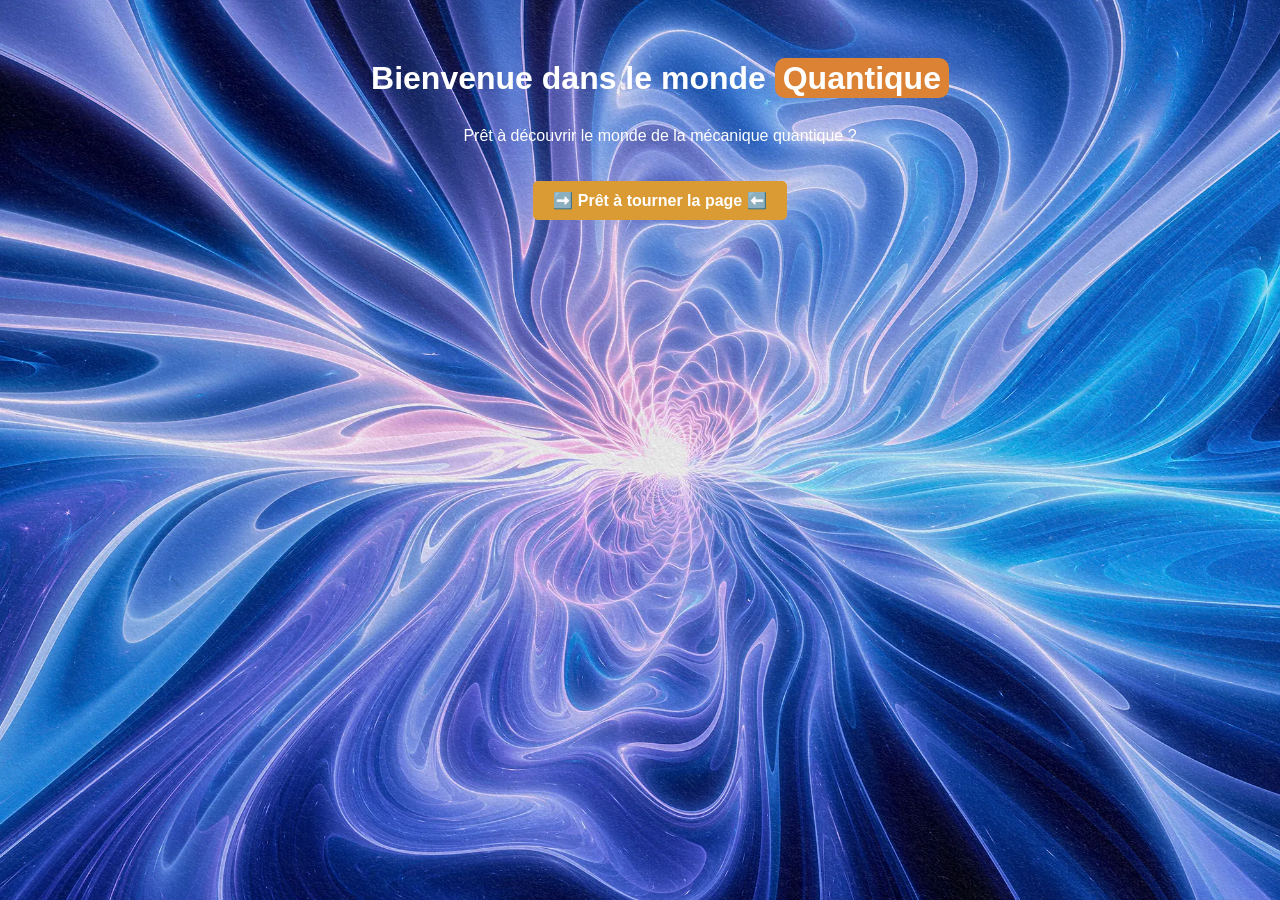
<file: index.html>
<!DOCTYPE html>
<html>
<head>
    <meta charset='utf-8'>
    <meta http-equiv='X-UA-Compatible' content='IE=edge'>
    <title>Mon site Quantique</title>
    <meta name='viewport' content='width=device-width, initial-scale=1'>
    <link rel='stylesheet' type='text/css' media='screen' href='main.css'>
    <meta name="viewport" content="width=device-width, initial-scale=1.0">
</head>
<body id="index">

    <center><h1>Bienvenue dans le monde <mark>Quantique</mark></h1>
    
    <div id="maDiv"></div>
    <script src="index.js"></script>
    
    <p> Prêt à découvrir le monde de la mécanique quantique ?  </p>
    
    <a href="quiz.html" class="bouton-lien">➡️   Prêt à tourner la page   ⬅️</a></center>
</body>
</html>
</file>
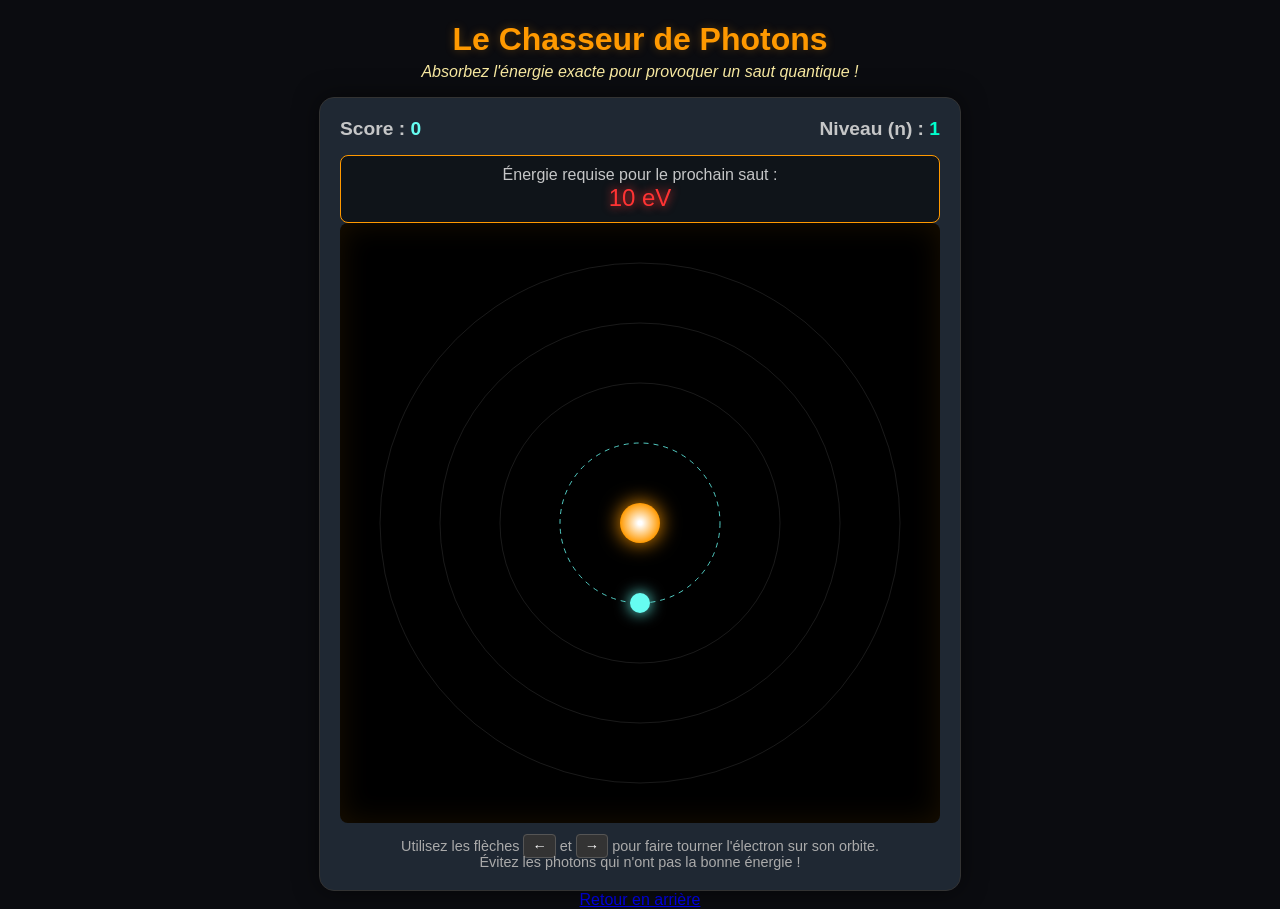
<file: chasseur-de-photon.html>
<!DOCTYPE html>
<html lang="fr">
<head>
    <meta charset="UTF-8">
    <meta name="viewport" content="width=device-width, initial-scale=1.0">
    <title>Labo Quantique - Le Chasseur de Photons</title>
    <style>
        body {
            margin: 0;
            background-color: #0b0c10;
            color: #c5c6c7;
            font-family: 'Segoe UI', Tahoma, Geneva, Verdana, sans-serif;
            display: flex;
            flex-direction: column;
            align-items: center;
            justify-content: center;
            min-height: 100vh;
            overflow-x: hidden;
        }
        h1 {
            color: #ff9900;
            margin-bottom: 5px;
            text-shadow: 0 0 10px rgba(255, 153, 0, 0.3);
        }
        p {
            margin-top: 0;
            color: #f8e9a1;
            font-style: italic;
        }
        #game-container {
            position: relative;
            background: #1f2833;
            padding: 20px;
            border-radius: 15px;
            box-shadow: 0 0 25px rgba(0, 0, 0, 0.5);
            border: 1px solid #333;
        }
        canvas {
            background-color: #000;
            border-radius: 8px;
            display: block;
            box-shadow: inset 0 0 30px rgba(255, 153, 0, 0.1);
        }
        .hud {
            display: flex;
            justify-content: space-between;
            margin-bottom: 15px;
            font-size: 1.2rem;
            font-weight: bold;
        }
        .target-box {
            background: rgba(0, 0, 0, 0.5);
            padding: 10px 20px;
            border-radius: 8px;
            border: 1px solid #ff9900;
            text-align: center;
        }
        #targetEnergy {
            font-size: 1.5rem;
            color: #fff;
            text-shadow: 0 0 5px #fff;
        }
        .instructions {
            margin-top: 15px;
            text-align: center;
            font-size: 0.9rem;
            color: #aaa;
        }
        .key {
            background: #333;
            padding: 3px 8px;
            border-radius: 4px;
            color: #fff;
            border: 1px solid #555;
        }
    </style>
</head>
<body>

    <h1>Le Chasseur de Photons</h1>
    <p>Absorbez l'énergie exacte pour provoquer un saut quantique !</p>

    <div id="game-container">
        <div class="hud">
            <div>Score : <span id="scoreDisplay" style="color: #66fcf1;">0</span></div>
            <div>Niveau (n) : <span id="orbitDisplay" style="color: #00ffcc;">1</span></div>
        </div>
        
        <div class="target-box">
            Énergie requise pour le prochain saut : <br>
            <span id="targetEnergy">10 eV</span>
        </div>

        <canvas id="photonCanvas" width="600" height="600"></canvas>
        
        <div class="instructions">
            Utilisez les flèches <span class="key">←</span> et <span class="key">→</span> pour faire tourner l'électron sur son orbite.<br>
            Évitez les photons qui n'ont pas la bonne énergie !
        </div>
    </div>
    <div>
    <center><a href="conclusion.html" class="bouton-lien">Retour en arrière</a></center
    </div>
    <script src="chasseur-de-photon.js"></script>
</body>
</html>
</file>
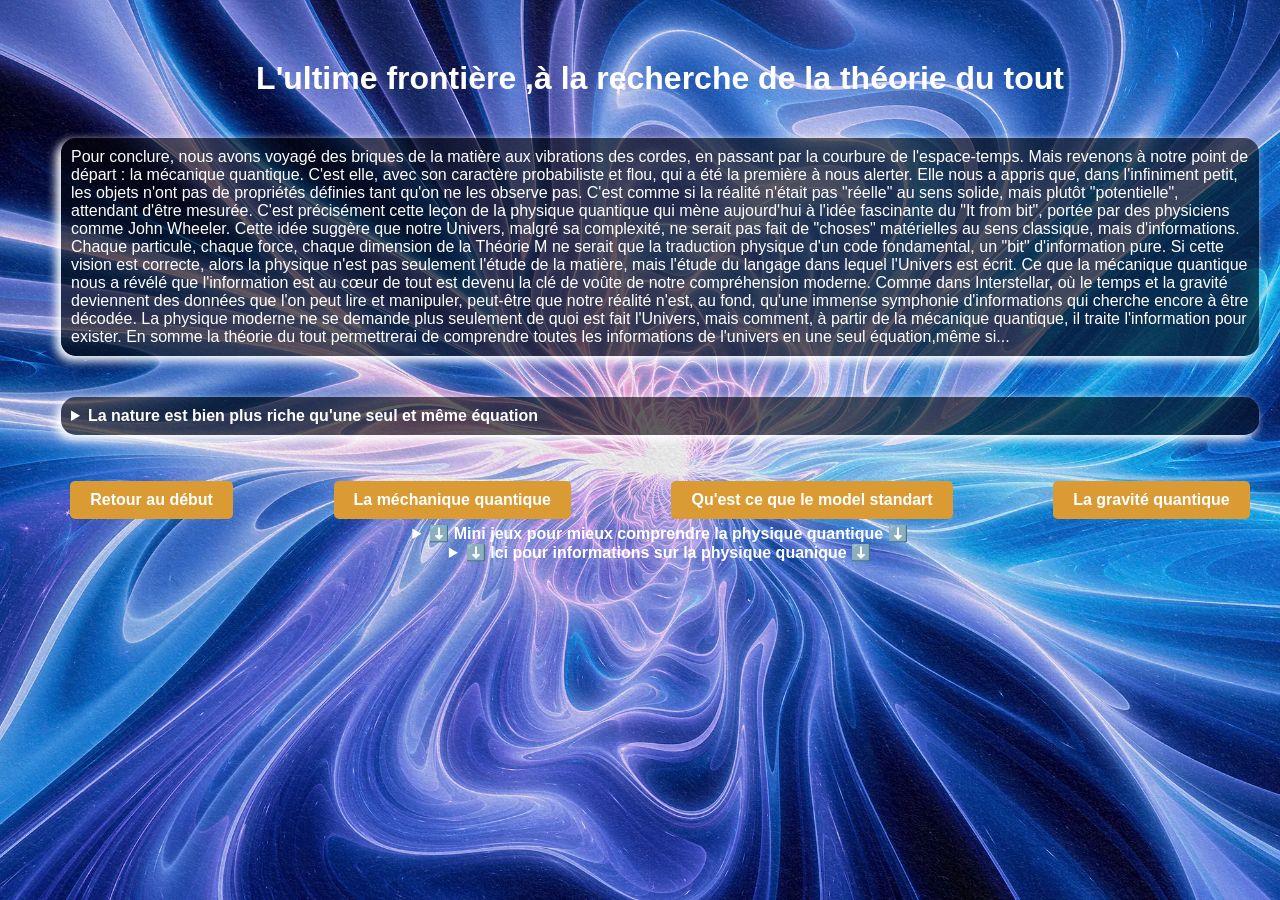
<file: conclusion.html>
<!DOCTYPE html>
<html>
<head>
    <meta charset='utf-8'>
    <meta http-equiv='X-UA-Compatible' content='IE=edge'>
    <title>LE MONDE QUANIQUE</title>
    <meta name='viewport' content='width=device-width, initial-scale=1'>
    <link rel='stylesheet' type='text/css' media='screen' href='main.css'>
	<script src="index.js"></script>
    <meta name="viewport" content="width=device-width, initial-scale=1.0">
</head>
<body id="index">
<h1>L'ultime frontière ,à la recherche de la théorie du tout</h1>
<p class="box-shadow">Pour conclure, nous avons voyagé des briques de la matière aux vibrations des cordes, en passant par la courbure de l'espace-temps. Mais revenons à notre point de départ : la mécanique quantique. C'est elle, avec son caractère probabiliste et flou, qui a été la première à nous alerter. Elle nous a appris que, dans l'infiniment petit, les objets n'ont pas de propriétés définies tant qu'on ne les observe pas. C'est comme si la réalité n'était pas "réelle" au sens solide, mais plutôt "potentielle", attendant d'être mesurée.

    C'est précisément cette leçon de la physique quantique qui mène aujourd'hui à l'idée fascinante du "It from bit", portée par des physiciens comme John Wheeler. Cette idée suggère que notre Univers, malgré sa complexité, ne serait pas fait de "choses" matérielles au sens classique, mais d'informations. Chaque particule, chaque force, chaque dimension de la Théorie M ne serait que la traduction physique d'un code fondamental, un "bit" d'information pure.
    
    Si cette vision est correcte, alors la physique n'est pas seulement l'étude de la matière, mais l'étude du langage dans lequel l'Univers est écrit. Ce que la mécanique quantique nous a révélé que l'information est au cœur de tout est devenu la clé de voûte de notre compréhension moderne. Comme dans Interstellar, où le temps et la gravité deviennent des données que l'on peut lire et manipuler, peut-être que notre réalité n'est, au fond, qu'une immense symphonie d'informations qui cherche encore à être décodée.
    
    La physique moderne ne se demande plus seulement de quoi est fait l'Univers, mais comment, à partir de la mécanique quantique, il traite l'information pour exister. En somme la théorie du tout permettrerai de comprendre toutes les informations de l'univers en une seul équation,même si...
</p>
<details>
    <summary class="box-shadow">La nature est bien plus riche qu'une seul et même équation</summary>
    <p class="box-shadow">
        Une équation unique, même parfaite, ne serait que le "code source" de base un peu comme les lois de la physique permettent la chimie, qui permet la biologie, qui permet la vie. Mais entre ces lois fondamentales et la complexité de ce que nous voyons aujourd'hui (les étoiles, les planètes, le vivant), il y a ce qu'on appelle des propriétés émergentes.

C'est là que l'analogie de la voiture prend tout son sens : même si toutes les voitures partagent les mêmes lois de la thermodynamique et de la mécanique pour fonctionner, il existe des milliers de modèles différents. De la même manière, une "Théorie du Tout" ne supprimerait pas la diversité de l'Univers, elle en expliquerait simplement les fondations communes.

En fin de compte, comme le suggère l'approche "It from bit", nous cherchons peut-être moins à "enfermer" l'Univers dans une équation qu'à comprendre le langage logique et informationnel sur lequel repose toute cette diversité. La physique ne cherche pas à réduire la voiture à son moteur, mais à comprendre pourquoi et comment elle est capable de rouler.
        <p>

</details>
<div class="lien-bouton">
<a href="index.html" class="bouton-lien">Retour au début</a>
<a href="quiz.html" class="bouton-lien">La méchanique quantique</a>
<a href="model standart.html" class="bouton-lien">Qu'est ce que le model standart </a>
<a href="la gravitation quantique.html" class="bouton-lien">La gravité quantique</a>

</div>
<center>
<details>
    <summary> ⬇️ Mini jeux pour mieux comprendre la physique quantique ⬇️ </summary>
    <center><a href="mini-jeu.html" class="bouton-lien">Tunnel quanique</a></center>
    <center><a href="chasseur-de-photon.html" class="bouton-lien">chasseur de photon</a></center>
    <center><a href="intrication.html" class="bouton-lien">intrication</a></center>


</details>
<details>
    <summary> ⬇️ Ici pour informations sur la physique quanique ⬇️ </summary>
    <center><a href="https://www.youtube.com/watch?v=cJjmx3MEB3U" class="boutonlienyoutube"><img src="Youtube_logo.png" alt="">La quantique change-t-elle notre réalité ?</a></center>
    <center><a href="https://www.youtube.com/watch?v=WsPM-vdXmbY" class="boutonlienyoutube"><img src="Youtube_logo.png" alt="">La théorie Quantique des Champs</a></center>
    <center><a href="https://www.youtube.com/watch?v=5R6k2mEacZo" class="boutonlienyoutube"><img src="Youtube_logo.png" alt="">L'intrication quantique</a></center>
    <center><a href="https://www.youtube.com/watch?v=sWjvbR8OkuU" class="boutonlienyoutube"><img src="Youtube_logo.png" alt="">Pourquoi la théorie de Planck change TOUT en physique quantique ?</a></center>
    <center><a href="https://www.youtube.com/watch?v=kfywigl6rnU" class="boutonlienyoutube"><img src="Youtube_logo.png" alt="">La quantique à quatre mains</a></center>
    <center><a href="https://www.youtube.com/watch?v=3MJJvXGuDag" class="boutonlienyoutube"><img src="Youtube_logo.png" alt="">La gravité quantique à boucles</a></center>
    <center><a href="https://www.youtube.com/watch?v=HHX0dj6Cr7E" class="boutonlienyoutube"><img src="Youtube_logo.png" alt="">L'étrange monde de l'infiniment petit… (documentaire)</a></center>
    <center><a href="https://www.youtube.com/watch?v=8WeT7PbW3S8" class="boutonlienyoutube"><img src="Youtube_logo.png" alt="">
        La Physique Quantique en images | Conférence grand public</a></center>
    <center>><p class="box-shadow">
        Livre que je conseille(QR CODE A SCANNER)⬇️ 
    </p></center>
    <center><img src="qrcode_364521871_d20cde409b6036678ec82926d139f0d1.png" class="qrcode" alt="Illustration">
    <center><img src="qrcode_364524682_8054d7aa750d732fdab9356cb9d900fe (1).png" class="qrcode" alt="Illustration">
    <center><img src="les trous noirs avec interstellar.png" class="qrcode" alt="Illustration">
    <center><img src="par delà le visible.png" class="qrcode" alt="Illustration">
    <center><img src="poussière d'étoile.png" class="qrcode" alt="Illustration">
        <center><p class="box-shadow">
            La physique quantique selon Wikipédia (QR CODE A SCANNER)⬇️
    <center><img src="physique quantique selon wikipédia.png" class="qrcode" alt="Illustration">
</details>
</center>
</body>
</file>
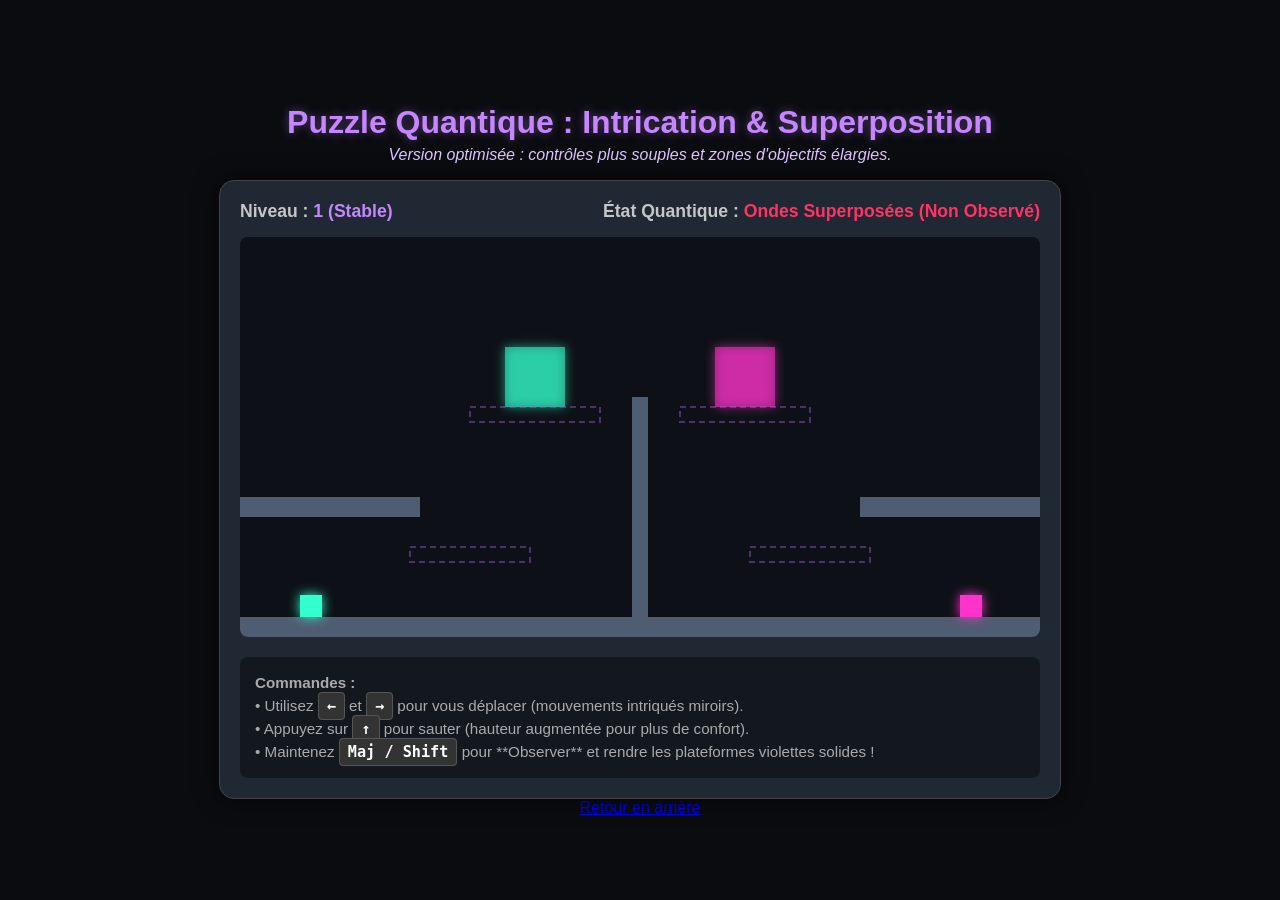
<file: intrication.html>
<!DOCTYPE html>
<html lang="fr">
<head>
    <meta charset="UTF-8">
    <meta name="viewport" content="width=device-width, initial-scale=1.0">
    <title>Labo Quantique - Intrication (Mode Accessible)</title>
    <style>
        body {
            margin: 0;
            background-color: #0b0c10;
            color: #c5c6c7;
            font-family: 'Segoe UI', Tahoma, Geneva, Verdana, sans-serif;
            display: flex;
            flex-direction: column;
            align-items: center;
            justify-content: center;
            min-height: 100vh;
            overflow-x: hidden;
        }
        h1 {
            color: #c586ff;
            margin-bottom: 5px;
            text-shadow: 0 0 10px rgba(197, 134, 255, 0.4);
        }
        p {
            margin-top: 0;
            color: #dfc4ff;
            font-style: italic;
        }
        #game-container {
            position: relative;
            background: #1f2833;
            padding: 20px;
            border-radius: 15px;
            box-shadow: 0 0 25px rgba(0, 0, 0, 0.6);
            border: 1px solid #444;
        }
        canvas {
            background-color: #0d1117;
            border-radius: 8px;
            display: block;
            box-shadow: inset 0 0 30px rgba(197, 134, 255, 0.1);
        }
        .hud {
            display: flex;
            justify-content: space-between;
            margin-bottom: 15px;
            font-size: 1.1rem;
            font-weight: bold;
        }
        .instructions {
            margin-top: 20px;
            background: rgba(0, 0, 0, 0.4);
            padding: 15px;
            border-radius: 8px;
            font-size: 0.95rem;
            line-height: 1.5;
            color: #aaa;
            max-width: 800px;
        }
        .key {
            background: #333;
            padding: 4px 8px;
            border-radius: 4px;
            color: #fff;
            border: 1px solid #555;
            font-family: monospace;
            font-weight: bold;
        }
        .status-obs {
            color: #ff3366;
            font-weight: bold;
            transition: 0.2s;
        }
        .status-obs.active {
            color: #33ffcc;
            text-shadow: 0 0 8px #33ffcc;
        }
    </style>
</head>
<body>

    <h1>Puzzle Quantique : Intrication & Superposition</h1>
    <p>Version optimisée : contrôles plus souples et zones d'objectifs élargies.</p>

    <div id="game-container">
        <div class="hud">
            <div>Niveau : <span style="color: #c586ff;">1 (Stable)</span></div>
            <div>État Quantique : <span id="obsStatus" class="status-obs">Ondes Superposées (Non Observé)</span></div>
        </div>

        <canvas id="puzzleCanvas" width="800" height="400"></canvas>
        
        <div class="instructions">
            <strong>Commandes :</strong><br>
            • Utilisez <span class="key">←</span> et <span class="key">→</span> pour vous déplacer (mouvements intriqués miroirs).<br>
            • Appuyez sur <span class="key">↑</span> pour sauter (hauteur augmentée pour plus de confort).<br>
            • Maintenez <span class="key">Maj / Shift</span> pour **Observer** et rendre les plateformes violettes solides !
        </div>
    </div>
    <div>
        <center><a href="conclusion.html" class="bouton-lien">Retour en arrière</a></center
    </div>
    <script src="intrication.js"></script>
</body>
</html>
</file>
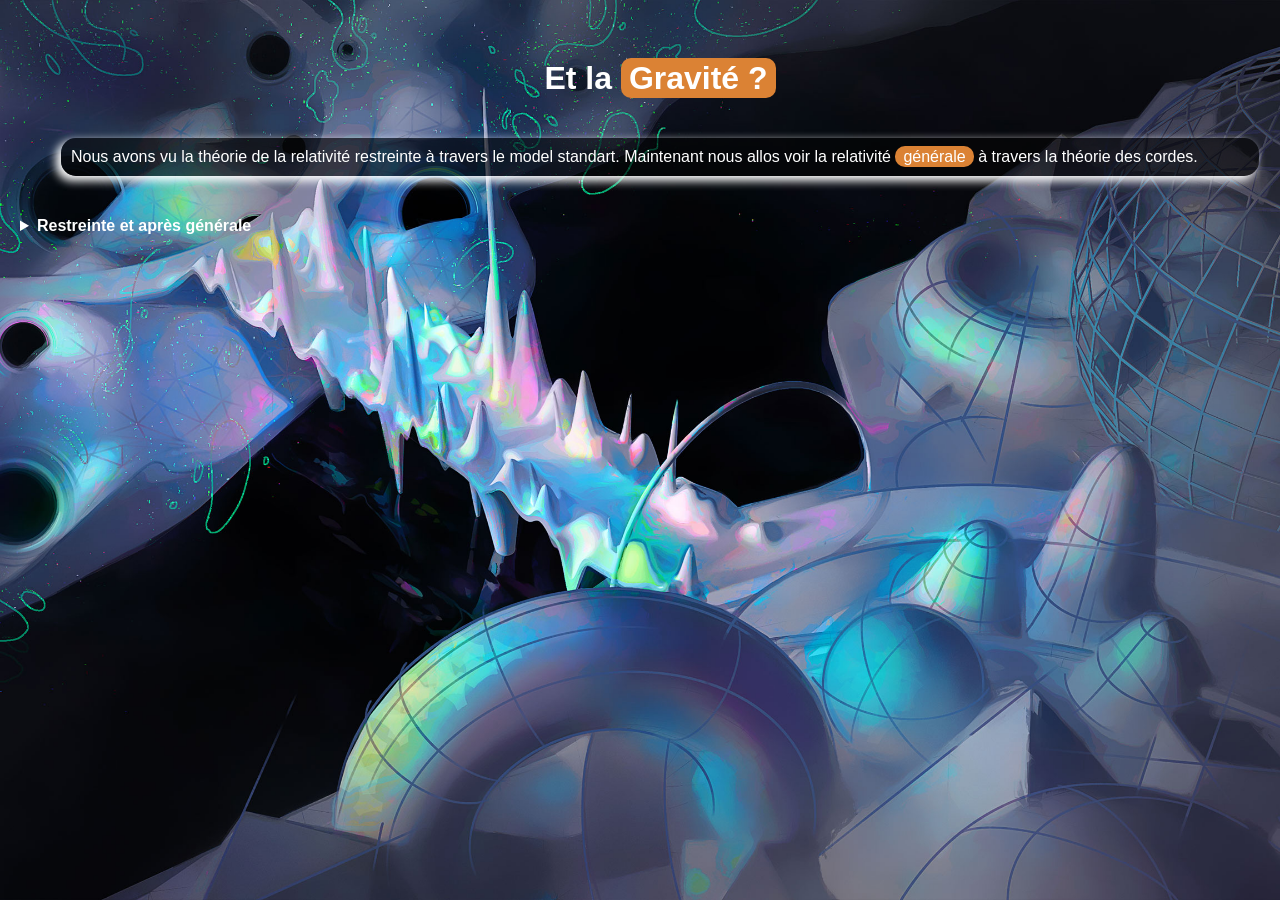
<file: la gravitation quantique.html>
<!DOCTYPE html>
<html>
<head>
    <meta charset='utf-8'>
    <meta http-equiv='X-UA-Compatible' content='IE=edge'>
    <title>La gravité quantique</title>
    <meta name='viewport' content='width=device-width, initial-scale=1'>
    <link rel='stylesheet' type='text/css' media='screen' href='main.css'>
	<script src="index.js"></script>
    <meta name="viewport" content="width=device-width, initial-scale=1.0">
</head>
<body id="lagravitationquantique">
    <h1>Et la <mark>Gravité ?</mark> </h1>
    <p class="box-shadow"></pclass>Nous avons vu la théorie de la relativité restreinte à travers le model standart. Maintenant nous allos voir la relativité <mark>générale</mark> à travers la théorie des cordes. </p>
    <details >

		<summary>Restreinte et après générale</summary>
        
        <p class="box-shadow">
            Nous avons vu que le Modèle Standard explique tout ce qui compose la matière. Pourtant, il y a un grand absent, la gravité. Pour l'intégrer, il faut se tourner vers la Relativité Générale d'Einstein. 
            La relativité générale à été créer en 1915. Elle s'occupe de la gravité. Einstein y explique que la gravité n'est pas une force invisible qui attire les objets, mais une déformation de la géométrie de l'espace-temps causée par la masse.
            Cette théorie ne voit pas la gravité comme une force classique, mais comme une courbure de l'espace-temps, telle une bille lourde qui déforme la toile sur laquelle elle est posée.
            Le problème, c'est que la Relativité Générale et le Modèle Standard refusent de travailler ensemble. Quand on essaie d'appliquer les lois de l'infiniment petit à la gravité, les équations produisent des résultats absurdes, comme des probabilités infinies. C'est le plus grand mystère de la physique moderne. Nous avons deux théories géniales, mais elles parlent deux langues différentes.
            <center><a href="https://www.youtube.com/watch?v=efQNpe7GOAw" class="boutonlienyoutube"><img src="Youtube_logo.png" alt="">La Relativité Générale</a></center>
        </p>
        <center><a href="relativite_general.html" class="bouton-lien">mini jeu sur la relativite generale</a></center
        </details>
        <details >

            <summary>La théorie des cordes et bien plus</summary>
            <p class="box-shadow">
                La Théorie des Cordes est sans doute l'idée la plus audacieuse de la physique moderne. C’est la candidate la plus sérieuse au titre de « Théorie du Tout »(la théorie qui décrirai tout l'univers en une seul équation). 
                Cette théorie par du principe que les particules élémentaires ne sont plus des corps pusculaire (des point dans l'espace-temps) mais comme des cordes. Elle propose de dépasser la vision des particules vues comme des points pour les imaginer comme de minuscules filaments d'énergie en vibration.

                Selon la fréquence de leur vibration, ces cordes se manifestent différemment, donnant naissance à un électron, un gluon (particule vectrice de la force nucléaire forte) ou même au graviton (une particule théorique qui permettrait enfin de réconcilier la gravité avec les autres forces de la nature et qui du coup est prédite par la théorie). Mais tout cela à un prix, cette théorie exige l'existence de dimensions cachées et reste pour l'instant difficile à prouver par l'expérience, elle représente une tentative fascinante d'unifier toute la physique en une seule "symphonie" mathématique.
                Pour terminer, si la Théorie des Cordes nous a offert une symphonie mathématique fascinante, elle a fini par se diviser en cinq versions différentes, chacune expliquant l'Univers d'une manière légèrement distincte. Cela créait un paradoxe : comment une seule "Théorie du Tout" pouvait-elle avoir cinq visages ?
                C'est là qu'est née la Théorie M
            </p>
            
            <center><a href="https://www.youtube.com/watch?v=f0e-Soo1qFQl" class="boutonlienyoutube"><img src="Youtube_logo.png" alt="">La Théorie des cordes</a></center>
          <details>
            <summary>La théorie final</summary>
          <p class="box-shadow">
            Dans les années 90, le physicien Edward Witten a démontré que ces cinq théories ne sont en fait que cinq points de vue différents d'une seule et même structure plus vaste. La Théorie M est aujourd'hui la synthèse ultime : elle suggère que nous ne parlons pas seulement de cordes, mais aussi de "membranes" (ou "branes") qui vibrent dans un espace à 11 dimensions.

Si nous devions résumer notre voyage aujourd'hui, le voici : nous avons commencé par les briques élémentaires de la matière avec le Modèle Standard, nous avons gravi les échelles de la vitesse et de la gravité avec les Relativités d'Einstein, et nous avons terminé notre exploration avec la Théorie M.

Bien que cette théorie reste un défi mathématique colossal et qu'elle n'attende que d'être confirmée par l'observation, elle représente l'aboutissement actuel de notre quête : celle de comprendre si, derrière la complexité apparente du cosmos, ne se cache pas, tout simplement, une loi unique et élégante qui régit tout ce qui existe. 
          </p>
          <center><a href="https://www.youtube.com/watch?v=ZrPpqJpI6sE" class="boutonlienyoutube"><img src="Youtube_logo.png" alt="">La Théorie M</a></center>
          <center><a href="theorie_des_cordes.html" class="bouton-lien">mini jeux</a></center>
          <center><a href="conclusion.html" class="bouton-lien">Conclusion</a></center>
        </details>   
        </details>

    <center><a href="quiz.html" class="bouton-lien">La méchanique quantique</a></center>
    <center><a href="model standart.html" class="bouton-lien">Qu'est ce que le model standart </a></center>
</body>
</file>
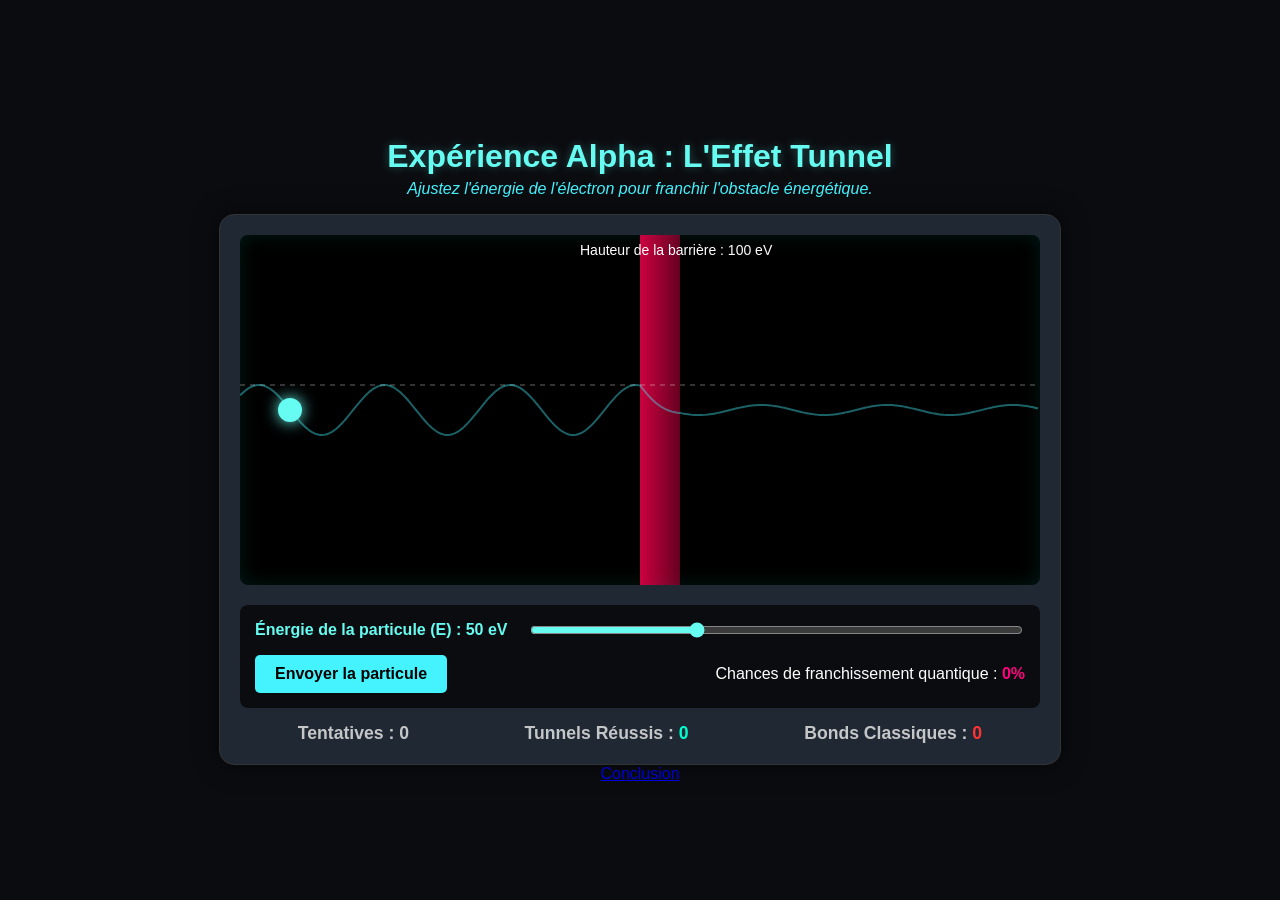
<file: mini-jeu.html>
<!DOCTYPE html>
<html lang="fr">
<head>
    <meta charset="UTF-8">
    <meta name="viewport" content="width=device-width, initial-scale=1.0">
    <title>Labo Quantique - L'Effet Tunnel</title>
    <style>
        body {
            margin: 0;
            background-color: #0b0c10;
            color: #c5c6c7;
            font-family: 'Segoe UI', Tahoma, Geneva, Verdana, sans-serif;
            display: flex;
            flex-direction: column;
            align-items: center;
            justify-content: center;
            min-height: 100vh;
            overflow-x: hidden;
        }
        h1 {
            color: #66fcf1;
            margin-bottom: 5px;
            text-shadow: 0 0 10px rgba(102, 252, 241, 0.3);
        }
        p {
            margin-top: 0;
            color: #45f3ff;
            font-style: italic;
        }
        #game-container {
            position: relative;
            background: #1f2833;
            padding: 20px;
            border-radius: 15px;
            box-shadow: 0 0 25px rgba(0, 0, 0, 0.5);
            border: 1px solid #333;
        }
        canvas {
            background-color: #000;
            border-radius: 8px;
            display: block;
            box-shadow: inset 0 0 20px rgba(0,255,200,0.1);
        }
        .controls {
            margin-top: 20px;
            display: flex;
            flex-direction: column;
            gap: 15px;
            background: #0b0c10;
            padding: 15px;
            border-radius: 8px;
        }
        .slider-group {
            display: flex;
            align-items: center;
            justify-content: space-between;
            gap: 20px;
        }
        label {
            font-weight: bold;
            color: #66fcf1;
            min-width: 220px;
        }
        input[type="range"] {
            flex-grow: 1;
            accent-color: #66fcf1;
            cursor: pointer;
        }
        .stats {
            display: flex;
            justify-content: space-around;
            margin-top: 15px;
            font-size: 1.1rem;
            font-weight: bold;
        }
        .btn-action {
            background-color: #45f3ff;
            color: #000;
            border: none;
            padding: 10px 20px;
            font-size: 1rem;
            font-weight: bold;
            border-radius: 5px;
            cursor: pointer;
            transition: 0.2s;
        }
        .btn-action:hover {
            background-color: #66fcf1;
            box-shadow: 0 0 10px #66fcf1;
        }
    </style>
</head>
<body>

    <h1>Expérience Alpha : L'Effet Tunnel</h1>
    <p>Ajustez l'énergie de l'électron pour franchir l'obstacle énergétique.</p>

    <div id="game-container">
        <canvas id="tunnelCanvas" width="800" height="350"></canvas>
        
        <div class="controls">
            <div class="slider-group">
                <label id="energyLabel">Énergie de la particule (E) : 50 eV</label>
                <input type="range" id="energySlider" min="10" max="130" value="50">
            </div>
            
            <div class="slider-group">
                <button class="btn-action" id="fireBtn">Envoyer la particule</button>
                <div style="color: #fff;">
                    Chances de franchissement quantique : <span id="probDisplay" style="color:#ff007f; font-weight:bold;">0%</span>
                </div>
            </div>
        </div>

        <div class="stats">
            <div>Tentatives : <span id="attemptsSc">0</span></div>
            <div>Tunnels Réussis : <span id="tunnelSc" style="color: #00ffcc;">0</span></div>
            <div>Bonds Classiques : <span id="bounceSc" style="color: #ff3333;">0</span></div>
        </div>
    </div>
    <div>
    <center><a href="conclusion.html" class="bouton-lien">Conclusion</a></center
    </div>
    <script src="mini-jeu.js"></script>
</body>
</html>
</file>
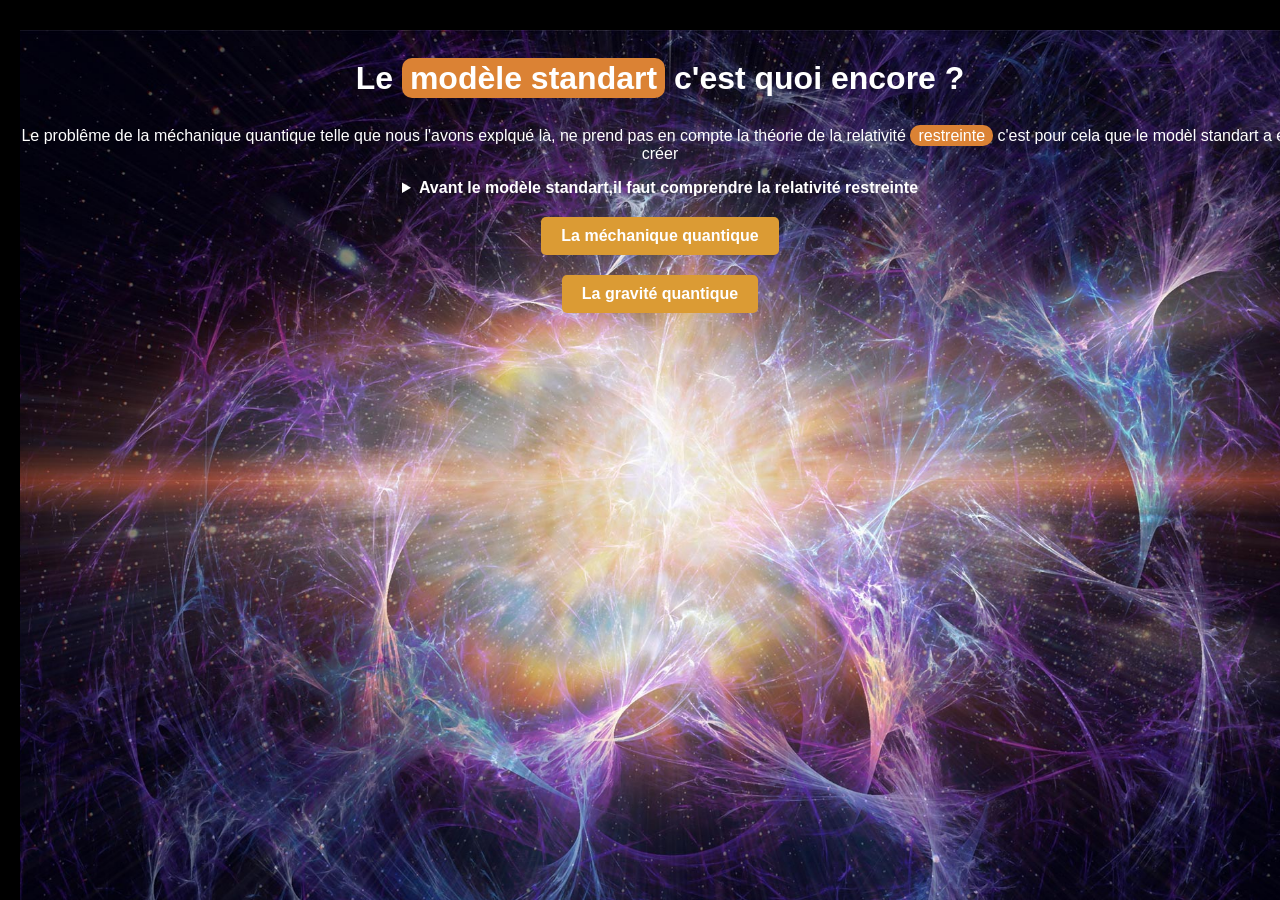
<file: model standart.html>
<!DOCTYPE html>
<html>
<head>
    <meta charset="UTF-8" />
    <title>model standart</title>
    <link rel='stylesheet' type='text/css' media='screen' href='main.css'>
    <meta name="viewport" content="width=device-width, initial-scale=1.0">
</head>
<body>
  <div id="modelstandart"></div>
  <div>

  
    <h1>Le <mark>modèle standart</mark> c'est quoi encore ?</h1>
    
	<center><p>Le problême de la méchanique quantique telle que nous l'avons explqué là, ne prend pas en compte la théorie de la relativité <mark>restreinte</mark> c'est pour cela que le modèl standart a été créer </p>
	<details >

		<summary>Avant le modèle standart,il faut comprendre la relativité restreinte</summary>
		  <p class="box-shadow">
            Avant de plonger dans le Modèle Standard qui décrit les briques de la matière, il faut comprendre le cadre dans lequel ces particules évoluent. En 1905, Albert Einstein a révolutionné notre vision du monde avec la Relativité Restreinte. La vitesse de la lumière est la limite absolue de l'Univers. Rien ne peut aller plus vite. Mais pour que cette loi soit vraie pour tout le monde, Einstein a dû accepter quelque chose de fou : le temps et l'espace ne sont pas fixes. Ils se dilatent ou se contractent selon la vitesse à laquelle on se déplace. C'est grâce à cette théorie que nous avons compris que la masse et l'énergie sont deux faces d'une même pièce : L'énergie =la masse X la vitesse de la lumière au carré E=mc^2
            .Avec Einstein et la relativité restreinte, nous avons compris qu'il existe une limite dans l'Univers, celle de la lumière. Mais il restait une question fondamentale : de quoi est composée la matière qui occupe cette scène ? Si je découpe un objet, puis une molécule, puis un atome... où est-ce que je m'arrête ? C'est là qu'intervient le Modèle Standard.
             La relativité restreinte seule ne suffisait pas, car elle ne prédisait pas les interactions et les échanges de forces entre les particules.
             La mécanique quantique seule ne suffisait pas, car elle ne gérait pas correctement les particules allant très vite (proches de la vitesse de la lumière).
             <center><a href="relativite_restreinte.html" class="bouton-lien">Mini jeu sur la relativite restreinte</a></center>
             <center><a href="https://www.youtube.com/watch?v=rNUwjlXR8fg" class="boutonlienyoutube"><img src="Youtube_logo.png" alt="">La Relativité restreinte</a></center>
		  </p>
          <details >

            <summary><mark>Le model standart</mark> </summary>
              <p class="box-shadow">
                Le model standart inclu la relativité restreinte dans la mécanique quantique. Le Modèle Standard est une théorie Quantique des Champs. Il a été construit en utilisant les outils de la mécanique quantique (pour les particules) et les contraintes de la relativité restreinte (pour la vitesse et l'équivalence masse-énergie).
                De se fait elle inclu des nouvelles particules (qui ont été observer expérimantalement) et les 3 forces fondamentales de l'univers (l'éléctromagnétisme, la forces nucléaire forte et faibles). Dans ces nouvelles particules on identifie 2 famille,
                celles des Fermions (la matière) se sont comme des briques : ils n'aiment pas partager le même espace (c'est pour cela que la matière est solide).
                Les Bosons (forces) sont très sociables : ils peuvent s'accumuler les uns sur les autres (c'est pour cela qu'une force peut devenir très intense, comme un champ magnétique puissant). 
              </p>
              <img src="Standard_Model_of_Elementary_Particles.svg.png" class="BackGroundWhite" alt="Illustration">
              <p class="box-shadow">
                Ceci est tant dit, nous avons vu que le modèle standart réunissait la relativité <mark>restreinte</mark>dans la méchanique quantique, mais quand est-t-il de relativité <mark>générale</mark> (la théorie la plus connus de Einstein qui réinvente la façon de comment on décrit la gravité)
                <center><a href="https://www.youtube.com/watch?v=nF-RlZF3g1I" class="boutonlienyoutube"><img src="Youtube_logo.png" alt="">Le Modèle standard</a></center>
                <center><a href="model-standart-mini-jeu.html" class="bouton-lien">mini jeux</a></center>
              </p>
        </details>
    </details></center>
    <center><a href="quiz.html" class="bouton-lien">La méchanique quantique</a></center>
    <center><a href="la gravitation quantique.html" class="bouton-lien">La gravité quantique</a></center>
<div>
  </body>
</html>
</file>
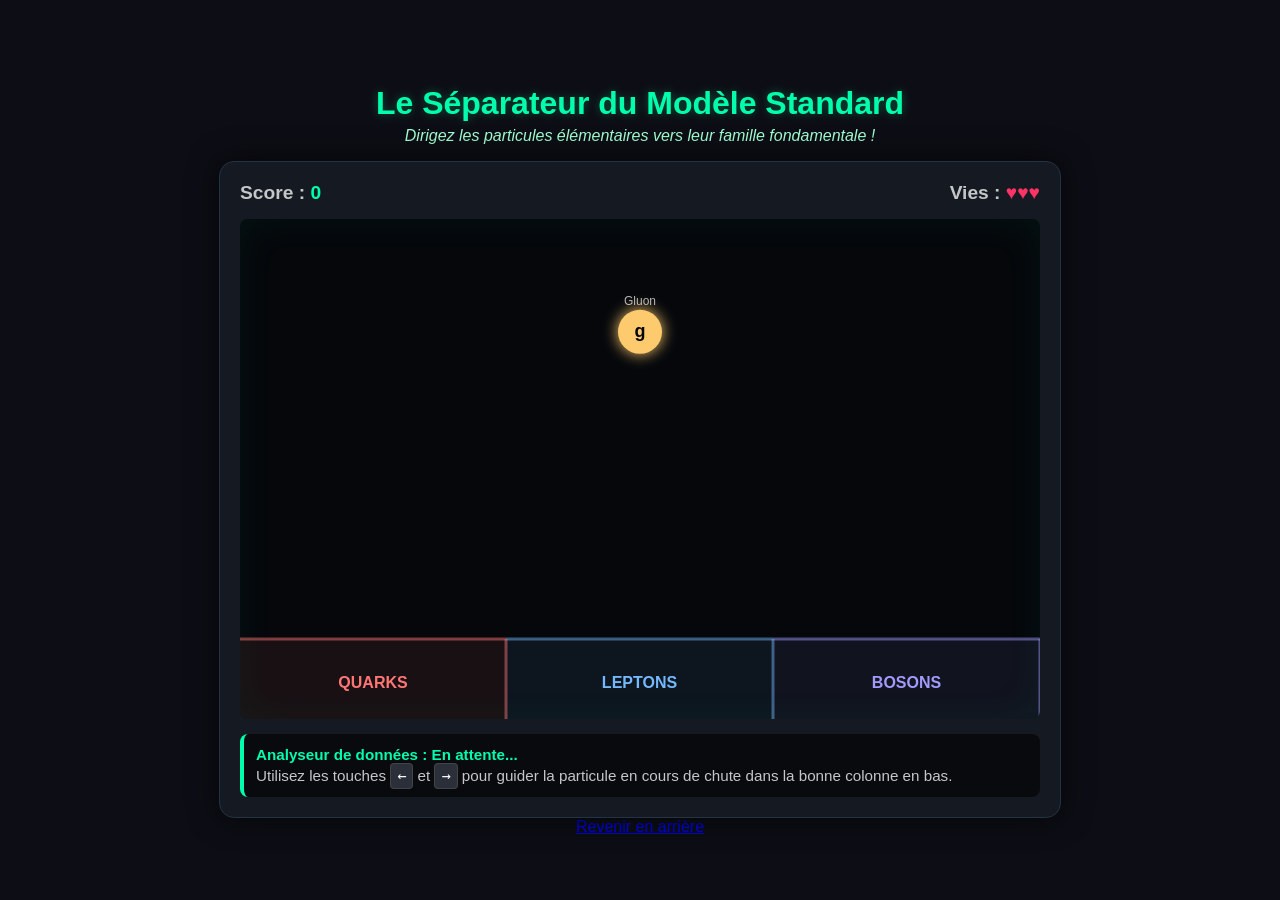
<file: model-standart-mini-jeu.html>
<!DOCTYPE html>
<html lang="fr">
<head>
    <meta charset="UTF-8">
    <meta name="viewport" content="width=device-width, initial-scale=1.0">
    <title>Labo Quantique - Tri du Modèle Standard</title>
    <style>
        body {
            margin: 0;
            background-color: #0d0e15;
            color: #c5c6c7;
            font-family: 'Segoe UI', Tahoma, Geneva, Verdana, sans-serif;
            display: flex;
            flex-direction: column;
            align-items: center;
            justify-content: center;
            min-height: 100vh;
            overflow-x: hidden;
        }
        h1 {
            color: #00ffaa;
            margin-bottom: 5px;
            text-shadow: 0 0 10px rgba(0, 255, 170, 0.3);
        }
        p {
            margin-top: 0;
            color: #a2ffd0;
            font-style: italic;
        }
        #game-container {
            position: relative;
            background: #151a22;
            padding: 20px;
            border-radius: 15px;
            box-shadow: 0 0 30px rgba(0, 0, 0, 0.7);
            border: 1px solid #223344;
        }
        canvas {
            background-color: #05070b;
            border-radius: 8px;
            display: block;
            box-shadow: inset 0 0 40px rgba(0, 255, 170, 0.05);
        }
        .hud {
            display: flex;
            justify-content: space-between;
            margin-bottom: 15px;
            font-size: 1.2rem;
            font-weight: bold;
        }
        .info-panel {
            background: rgba(0, 0, 0, 0.6);
            padding: 12px;
            border-radius: 8px;
            border-left: 4px solid #00ffaa;
            margin-top: 15px;
            max-width: 780px;
            font-size: 0.95rem;
        }
        .info-title {
            font-weight: bold;
            color: #00ffaa;
            margin-bottom: 4px;
        }
        .key {
            background: #2a2f3a;
            padding: 3px 6px;
            border-radius: 4px;
            color: #fff;
            border: 1px solid #444;
            font-family: monospace;
        }
    </style>
</head>
<body>

    <h1>Le Séparateur du Modèle Standard</h1>
    <p>Dirigez les particules élémentaires vers leur famille fondamentale !</p>

    <div id="game-container">
        <div class="hud">
            <div>Score : <span id="score" style="color: #00ffaa;">0</span></div>
            <div>Vies : <span id="lives" style="color: #ff3366;">♥♥♥</span></div>
        </div>

        <canvas id="standardModelCanvas" width="800" height="500"></canvas>
        
        <div class="info-panel">
            <div class="info-title" id="infoTitle">Analyseur de données : En attente...</div>
            <div id="infoText">Utilisez les touches <span class="key">←</span> et <span class="key">→</span> pour guider la particule en cours de chute dans la bonne colonne en bas.</div>
        </div>
    </div>
    <div>
        <center><a href="model standart.html" class="bouton-lien">Revenir en arrière</a></center
    </div>

    <script src="model-standart-mini-jeu.js"></script>
</body>
</html>
</file>
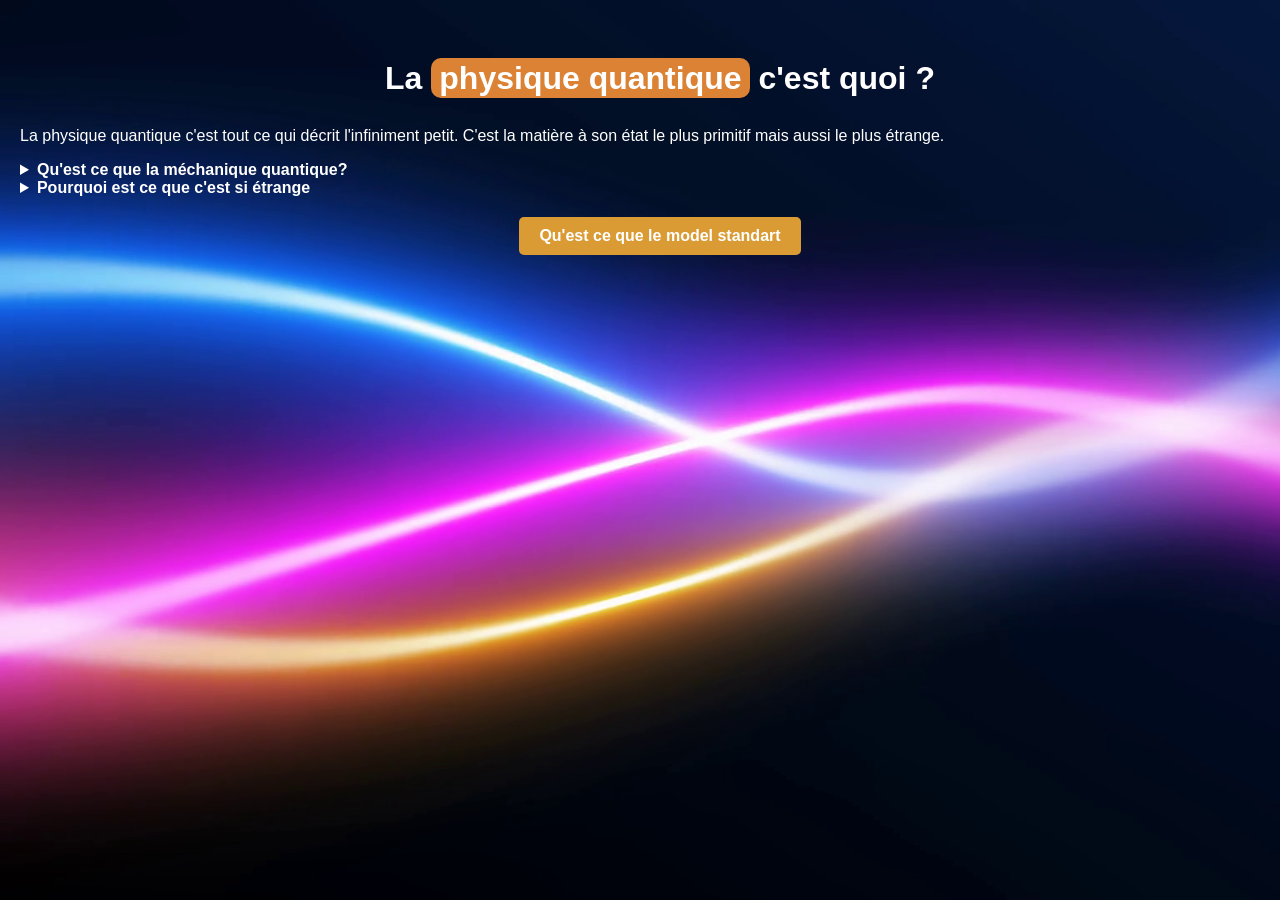
<file: quiz.html>
<!DOCTYPE html>
<html>
<head>
    <meta charset='utf-8'>
    <meta http-equiv='X-UA-Compatible' content='IE=edge'>
    <title>la physique Quantique</title>
    <meta name='viewport' content='width=device-width, initial-scale=1'>
    <link rel='stylesheet' type='text/css' media='screen' href='main.css'>
	<script src="index.js"></script>
	<meta name="viewport" content="width=device-width, initial-scale=1.0">
</head>
<body id="quiz">
	<h1>La <mark>physique quantique</mark> c'est quoi ?</h1>
    
	<p>La physique quantique c'est tout ce qui décrit l'infiniment petit. C'est la matière à son état le plus primitif mais aussi le plus étrange. </p>
	<details >

		<summary>Qu'est ce que la méchanique quantique? </summary>
		  <p class="box-shadow">
		  La méchanique quantique décrit le nuage électronique sous la forme d'orbitales dont la forme reflète la probabilité de présence de chaque électron dans l'espace. Cette description sous forme d'orbitales permet de décrire et comprendre la façon dont les atomes se rassemblent pour constituer molécules ou solides.</p>
		  <center><a href="https://www.youtube.com/watch?v=Rj3jTw2DxXQ" class="boutonlienyoutube"><img src="Youtube_logo.png" alt="">La Méchanique Quantique en 7 Idées</a></center>
    </details>
    <details >
		   <summary>Pourquoi est ce que c'est si étrange</summary>
	          <p class="box-shadow">
				Le monde de l'infiniment petit est étrange car il remet profondément en cause certains concepts de la physique classique.

En physique classique, tout peut être prédit avec certitude (pourvu que l'on dispose d'un maximum d'informations). En physique quantique, en revanche, on ne pourra jamais prédire un événement avec une certitude absolue. Prenons l'exemple d'un électron (la particule qui est un nuage de probabiliter autour du noyau) : même si nous disposions de toutes les informations théoriquement possibles sur lui, son comportement exact resterait imprévisible.

Tant qu'on ne l'observe pas, l'électron n'est pas à un endroit précis, il est en état de superposition. Il existe dans plusieurs états à la fois, ce qui est totalement impossible en physique classique. Pour se le représenter, imaginer un chat qui serait à la fois mort et vivant semble absurde. De ce fait, la mécanique quantique introduit un hasard fondamental là où la physique classique cherchait des certitudes.

C'est pour cela que lorsque cette théorie a été proposée, de nombreux physiciens ont refusé d'admettre que la nature puisse se baser sur le pur hasard. C'est ce qui a poussé Albert Einstein à prononcer sa célèbre phrase : « Dieu ne joue pas aux dés ». Pour illustrer et interroger cette bizarreté, des expériences de pensée ont été créées, à l'image du célèbre paradoxe du chat imaginé par Erwin Schrödinger.
			</p>
		<center><p class="box-shadow">⬇️Voici comment agit un électron (ici comparer à un chat). Cliquer pour faire la mesure ⬇️ </p>
				
					<button onclick="randomCat()" class="details-content box-shadow" id="schrodiCat">L'état du chat est mort et vivant(superposition) aucune intéraction n'est fait 💀|🐈</button>
				 <button onclick="resetCat()">reset l'état du chat</button></center>
				 <center><a href="https://www.youtube.com/watch?v=v3eSu9ac7Wk&t=3s" class="boutonlienyoutube"><img src="Youtube_logo.png" alt="">Le Plus Gros Problème De La Mécanique Quantique</a></center>
	 </details>
      <center><a href="model standart.html" class="bouton-lien">Qu'est ce que le model standart </a></center>
</body>
	
	  
</html>
</file>
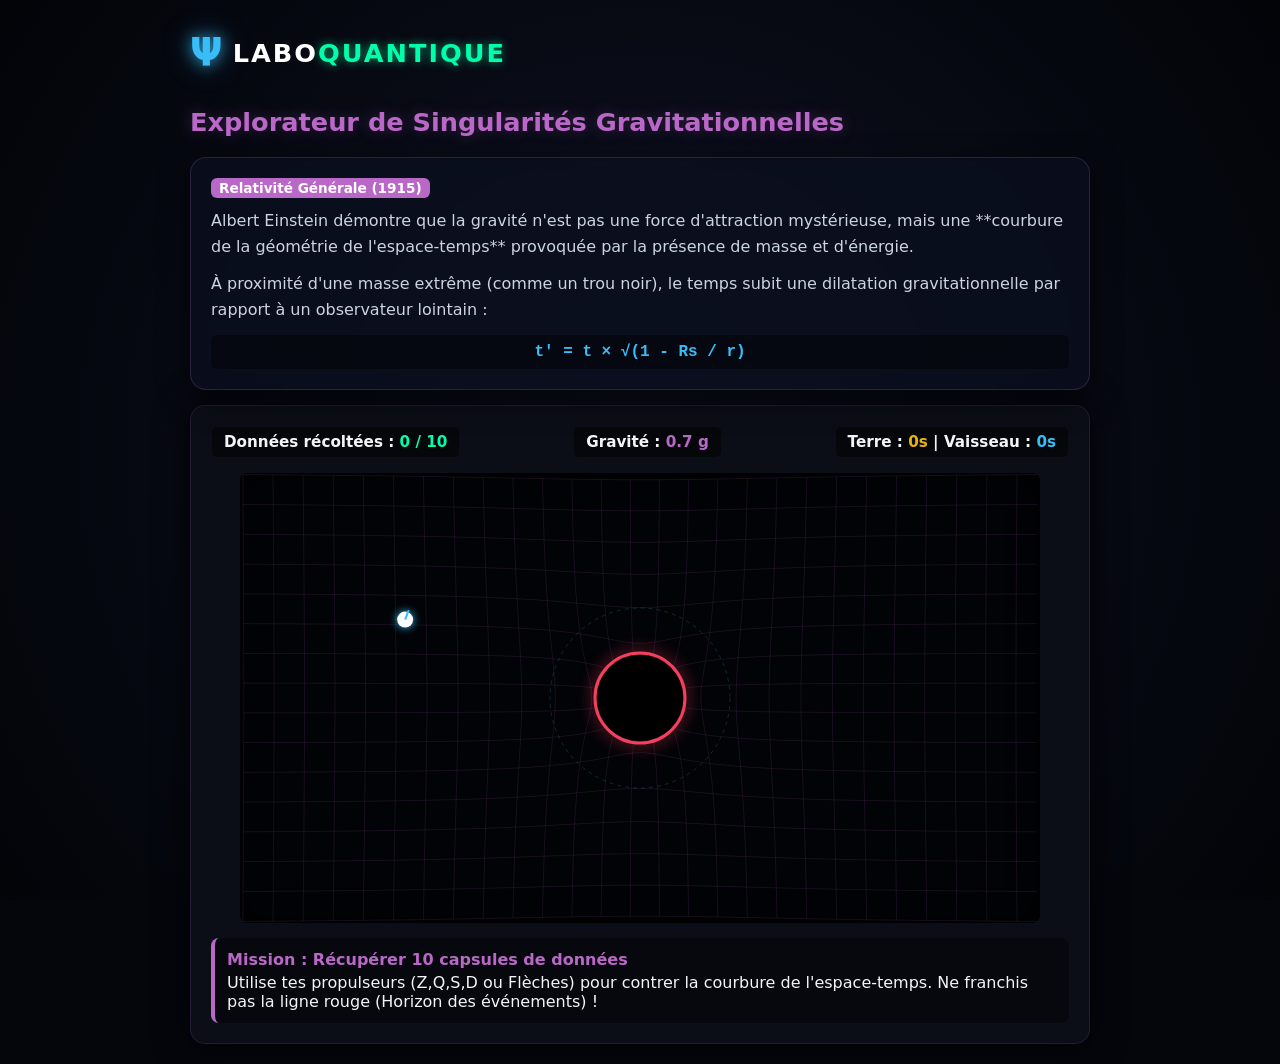
<file: relativite_general.html>
<!DOCTYPE html>
<html lang="fr">
<head>
    <meta charset="UTF-8">
    <meta name="viewport" content="width=device-width, initial-scale=1.0">
    <title>Ψ Labo Quantique - Relativité Générale</title>
    <style>
        body {
            margin: 0;
            background-color: #04060c;
            color: #f1f5f9;
            font-family: 'Segoe UI', system-ui, sans-serif;
            display: flex;
            flex-direction: column;
            align-items: center;
            justify-content: flex-start;
            min-height: 100vh;
            padding: 20px;
            box-sizing: border-box;
            overflow-x: hidden;
        }

        .background-fixed {
            background: radial-gradient(circle at center, #0f1123 0%, #020408 100%);
            width: 100vw;
            height: 100vh;
            position: fixed;
            top: 0;
            left: 0;
            z-index: -1;
        }

        /* 👑 TON LOGO PROFESSIONNEL */
        .logo-container {
            display: flex;
            align-items: center;
            gap: 10px;
            margin-top: 10px;
            margin-bottom: 15px;
            user-select: none;
            width: 100%;
            max-width: 900px;
        }

        .logo-psi {
            font-size: 2.4rem;
            font-weight: bold;
            color: #38bdf8;
            text-shadow: 0 0 15px rgba(56, 189, 248, 0.8), 0 0 30px rgba(56, 189, 248, 0.4);
        }

        .logo-text {
            font-size: 1.6rem;
            font-weight: 800;
            letter-spacing: 2px;
            color: #ffffff;
        }

        .logo-text .highlight {
            color: #00ffaa;
            text-shadow: 0 0 10px rgba(0, 255, 170, 0.6);
        }

        h1 {
            color: #ba68c8;
            margin-bottom: 5px;
            text-shadow: 0 0 15px rgba(186, 104, 200, 0.3);
            font-size: 1.6rem;
            width: 100%;
            max-width: 900px;
        }

        .main-wrapper {
            width: 100%;
            max-width: 900px;
            display: flex;
            flex-direction: column;
            gap: 15px;
        }

        .encyclopedia-panel {
            background: rgba(10, 15, 30, 0.8);
            backdrop-filter: blur(8px);
            -webkit-backdrop-filter: blur(8px);
            padding: 20px;
            border-radius: 16px;
            border: 1px solid rgba(186, 104, 200, 0.2);
            box-shadow: 0 10px 30px rgba(0,0,0,0.6);
        }

        .badge {
            background: #ba68c8;
            color: #ffffff;
            padding: 2px 8px;
            border-radius: 6px;
            font-size: 0.85rem;
            font-weight: bold;
            display: inline-block;
            margin-bottom: 10px;
        }

        .encyclopedia-panel p {
            line-height: 1.6;
            color: #cbd5e1;
            margin: 0 0 12px 0;
        }

        .formula {
            font-family: 'Courier New', monospace;
            background: rgba(0,0,0,0.4);
            padding: 8px;
            border-radius: 6px;
            color: #38bdf8;
            text-align: center;
            font-weight: bold;
        }

        #game-container {
            background: #0b0e17;
            padding: 20px;
            border-radius: 15px;
            box-shadow: 0 0 35px rgba(0, 0, 0, 0.8);
            border: 1px solid rgba(186, 104, 200, 0.15);
            box-sizing: border-box;
            width: 100%;
        }

        .hud {
            display: flex;
            justify-content: space-between;
            align-items: center;
            margin-bottom: 15px;
            font-size: 0.95rem;
            font-weight: bold;
            flex-wrap: wrap;
            gap: 10px;
        }

        .hud-item {
            background: rgba(0,0,0,0.5);
            padding: 6px 12px;
            border-radius: 6px;
            border: 1px solid rgba(255,255,255,0.03);
        }

        canvas {
            background-color: #020306;
            border-radius: 8px;
            display: block;
            max-width: 100%;
            height: auto;
            margin: 0 auto;
            box-shadow: inset 0 0 30px rgba(0,0,0,0.9);
        }

        #mobile-controls {
            display: none;
            margin-top: 15px;
            justify-content: center;
            gap: 15px;
        }

        #mobile-controls button {
            width: 60px;
            height: 60px;
            font-size: 1.5rem;
            background-color: #151a2d;
            color: #ba68c8;
            border: 2px solid #ba68c8;
            border-radius: 50%;
            user-select: none;
            touch-action: manipulation;
        }

        .info-panel {
            background: rgba(0, 0, 0, 0.4);
            padding: 12px;
            border-radius: 8px;
            border-left: 4px solid #ba68c8;
            margin-top: 15px;
        }

        #resetBtn {
            background-color: #ba68c8;
            color: white;
            border: none;
            padding: 8px 16px;
            font-weight: bold;
            border-radius: 6px;
            cursor: pointer;
            display: none;
        }

        /* 📱 RESPONSIVE MOBILE */
        @media (max-width: 768px) {
            body {
                padding: 5px;
                justify-content: center;
            }
            .logo-container {
                justify-content: center;
                margin-bottom: 10px;
            }
            h1, .encyclopedia-panel {
                display: none !important;
            }
            #game-container {
                border: none;
                background: transparent;
                padding: 5px;
            }
            #mobile-controls {
                display: flex;
            }
        }
    </style>
</head>
<body>
    <div class="background-fixed"></div>

    <div class="logo-container">
        <span class="logo-psi">&Psi;</span>
        <span class="logo-text">LABO<span class="highlight">QUANTIQUE</span></span>
    </div>

    <div class="main-wrapper">
        <h1>Explorateur de Singularités Gravitationnelles</h1>

        <div class="encyclopedia-panel">
            <span class="badge">Relativité Générale (1915)</span>
            <p>Albert Einstein démontre que la gravité n'est pas une force d'attraction mystérieuse, mais une **courbure de la géométrie de l'espace-temps** provoquée par la présence de masse et d'énergie.</p>
            <p>À proximité d'une masse extrême (comme un trou noir), le temps subit une dilatation gravitationnelle par rapport à un observateur lointain :</p>
            <div class="formula">t' = t × √(1 - Rs / r)</div>
        </div>

        <div id="game-container">
            <div class="hud">
                <div class="hud-item">Données récoltées : <span id="txt-score" style="color: #00ffaa;">0 / 10</span></div>
                <div class="hud-item">Gravité : <span id="txt-gravity" style="color: #ba68c8;">1.0g</span></div>
                <div class="hud-item">Terre : <span id="txt-earth" style="color: #eab308;">0s</span> | Vaisseau : <span id="txt-ship" style="color: #38bdf8;">0s</span></div>
                <button id="resetBtn" onclick="resetGame()">Redémarrer la sonde</button>
            </div>

            <canvas id="gravityCanvas" width="800" height="450"></canvas>
            
            <div id="mobile-controls">
                <button id="btn-left">←</button>
                <button id="btn-up">↑</button>
                <button id="btn-down">↓</button>
                <button id="btn-right">→</button>
            </div>

            <div class="info-panel">
                <div style="font-weight:bold; color:#ba68c8; margin-bottom: 4px;">Mission : Récupérer 10 capsules de données</div>
                <div>Utilise tes propulseurs (Z,Q,S,D ou Flèches) pour contrer la courbure de l'espace-temps. Ne franchis pas la ligne rouge (Horizon des événements) !</div>
            </div>
        </div>
    </div>

    <script src="relativite_generale.js"></script>
</body>
</html>
</file>
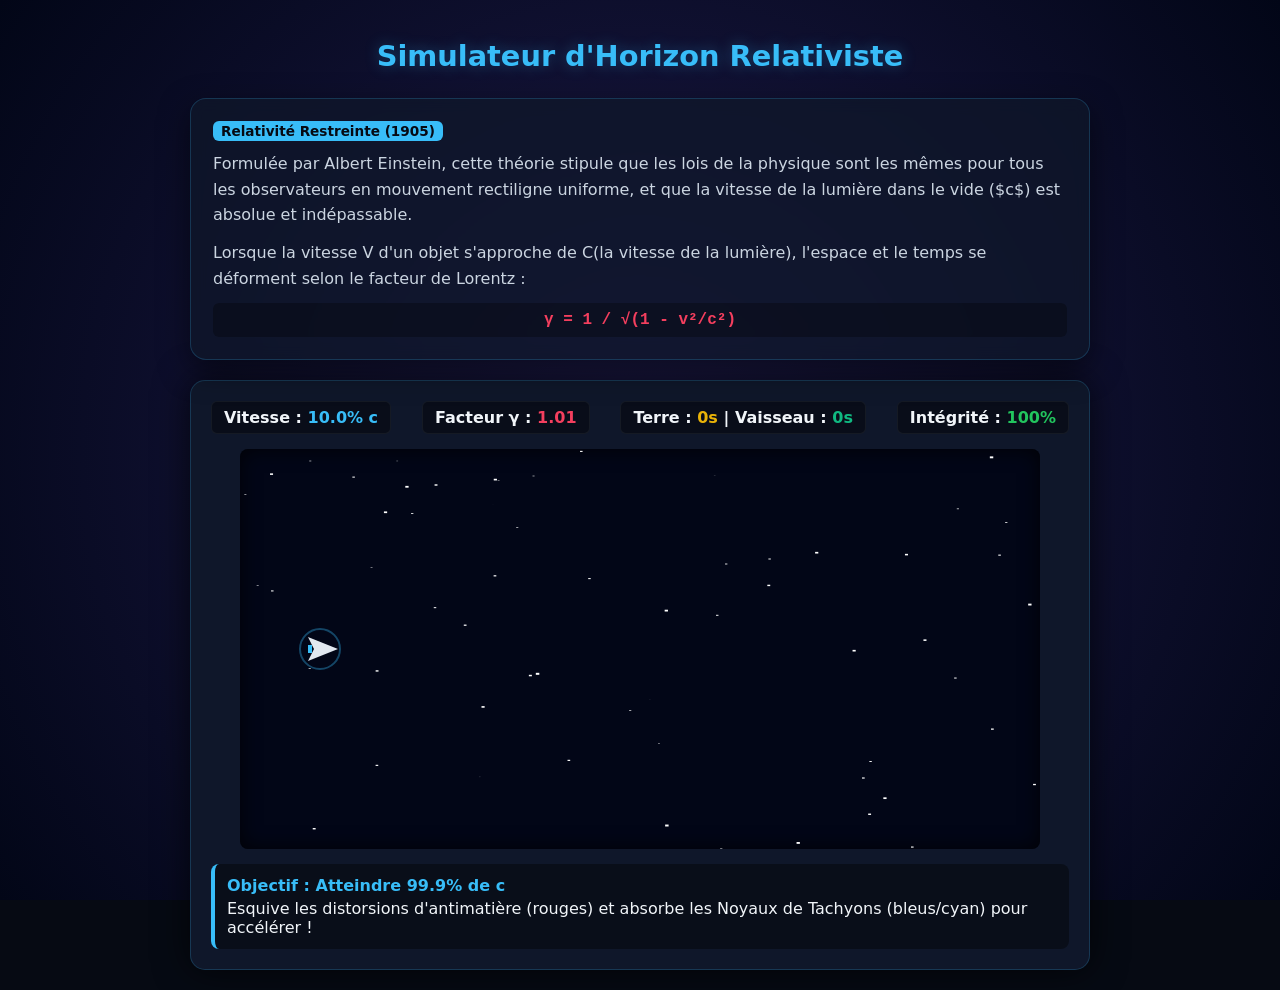
<file: relativite_restreinte.html>
<!DOCTYPE html>
<html lang="fr">
<head>
    <meta charset="UTF-8">
    <meta name="viewport" content="width=device-width, initial-scale=1.0">
    <title>Labo Quantique - Relativité Restreinte</title>
    <style>
        body {
            margin: 0;
            background-color: #060a13;
            color: #f1f5f9;
            font-family: 'Segoe UI', system-ui, sans-serif;
            display: flex;
            flex-direction: column;
            align-items: center;
            justify-content: flex-start;
            min-height: 100vh;
            padding: 20px;
            box-sizing: border-box;
            overflow-x: hidden;
        }

        .background-fixed {
            background: radial-gradient(circle at center, #1e1b4b 0%, #020617 100%);
            width: 100vw;
            height: 100vh;
            position: fixed;
            top: 0;
            left: 0;
            z-index: -1;
        }

        h1 {
            color: #38bdf8;
            margin-bottom: 5px;
            text-shadow: 0 0 15px rgba(56, 189, 248, 0.3);
            font-size: 1.8rem;
            text-align: center;
        }

        .main-wrapper {
            width: 100%;
            max-width: 900px;
            display: flex;
            flex-direction: column;
            gap: 20px;
        }

        .encyclopedia-panel {
            background: rgba(15, 23, 42, 0.75);
            backdrop-filter: blur(8px);
            -webkit-backdrop-filter: blur(8px);
            padding: 22px;
            border-radius: 16px;
            border: 1px solid rgba(56, 189, 248, 0.2);
            box-shadow: 0 10px 30px rgba(0,0,0,0.5);
        }

        .badge {
            background: #38bdf8;
            color: #060a13;
            padding: 2px 8px;
            border-radius: 6px;
            font-size: 0.85rem;
            font-weight: bold;
            display: inline-block;
            margin-bottom: 10px;
        }

        .encyclopedia-panel p {
            line-height: 1.6;
            color: #cbd5e1;
            margin: 0 0 12px 0;
        }

        .formula {
            font-family: 'Courier New', monospace;
            background: rgba(0,0,0,0.3);
            padding: 8px;
            border-radius: 6px;
            color: #f43f5e;
            text-align: center;
            font-weight: bold;
        }

        #game-container {
            background: #0f172a;
            padding: 20px;
            border-radius: 15px;
            box-shadow: 0 0 35px rgba(0, 0, 0, 0.7);
            border: 1px solid #38bdf833;
            box-sizing: border-box;
            width: 100%;
        }

        .hud {
            display: flex;
            justify-content: space-between;
            align-items: center;
            margin-bottom: 15px;
            font-size: 1rem;
            font-weight: bold;
            flex-wrap: wrap;
            gap: 10px;
        }

        .hud-item {
            background: rgba(0,0,0,0.4);
            padding: 6px 12px;
            border-radius: 6px;
            border: 1px solid rgba(255,255,255,0.05);
        }

        canvas {
            background-color: #020617;
            border-radius: 8px;
            display: block;
            max-width: 100%;
            height: auto;
            margin: 0 auto;
            box-shadow: inset 0 0 20px rgba(0,0,0,0.8);
        }

        #mobile-controls {
            display: none;
            margin-top: 15px;
            justify-content: center;
            gap: 30px;
        }

        #mobile-controls button {
            width: 75px;
            height: 75px;
            font-size: 2rem;
            background-color: #1e293b;
            color: #38bdf8;
            border: 2px solid #38bdf8;
            border-radius: 50%;
            user-select: none;
            touch-action: manipulation;
        }

        .info-panel {
            background: rgba(0, 0, 0, 0.4);
            padding: 12px;
            border-radius: 8px;
            border-left: 4px solid #38bdf8;
            margin-top: 15px;
        }

        #resetBtn {
            background-color: #f43f5e;
            color: white;
            border: none;
            padding: 8px 16px;
            font-weight: bold;
            border-radius: 6px;
            cursor: pointer;
            display: none;
        }

        /* 📱 MODE RESPONSIVE MOBILE */
        @media (max-width: 768px) {
            body {
                padding: 5px;
                justify-content: center;
            }
            h1, .encyclopedia-panel {
                display: none !important;
            }
            #game-container {
                border: none;
                background: transparent;
                padding: 5px;
            }
            #mobile-controls {
                display: flex;
            }
        }
    </style>
</head>
<body>
    <div class="background-fixed"></div>

    <div class="main-wrapper">
        <h1>Simulateur d'Horizon Relativiste</h1>

        <div class="encyclopedia-panel">
            <span class="badge">Relativité Restreinte (1905)</span>
            <p>Formulée par Albert Einstein, cette théorie stipule que les lois de la physique sont les mêmes pour tous les observateurs en mouvement rectiligne uniforme, et que la vitesse de la lumière dans le vide ($c$) est absolue et indépassable.</p>
            <p>Lorsque la vitesse V d'un objet s'approche de C(la vitesse de la lumière), l'espace et le temps se déforment selon le facteur de Lorentz :</p>
            <div class="formula">γ = 1 / √(1 - v²/c²)</div>
        </div>

        <div id="game-container">
            <div class="hud">
                <div class="hud-item">Vitesse : <span id="txt-speed" style="color: #38bdf8;">10.0% c</span></div>
                <div class="hud-item">Facteur γ : <span id="txt-gamma" style="color: #f43f5e;">1.00</span></div>
                <div class="hud-item">Terre : <span id="txt-earth-time" style="color: #eab308;">0s</span> | Vaisseau : <span id="txt-ship-time" style="color: #10b981;">0s</span></div>
                <div class="hud-item">Intégrité : <span id="txt-integrity" style="color: #22c55e;">100%</span></div>
                <button id="resetBtn" onclick="resetGame()">Recommencer</button>
            </div>

            <canvas id="spaceCanvas" width="800" height="400"></canvas>
            
            <div id="mobile-controls">
                <button id="btn-up">↑</button>
                <button id="btn-down">↓</button>
            </div>

            <div class="info-panel">
                <div id="infoTitle" style="font-weight:bold; color:#38bdf8; margin-bottom: 4px;">Objectif : Atteindre 99.9% de c</div>
                <div id="infoText">Esquive les distorsions d'antimatière (rouges) et absorbe les Noyaux de Tachyons (bleus/cyan) pour accélérer !</div>
            </div>
        </div>
    </div>

    <script src="relativite_restreinte.js"></script>
</body>
</html>
</file>
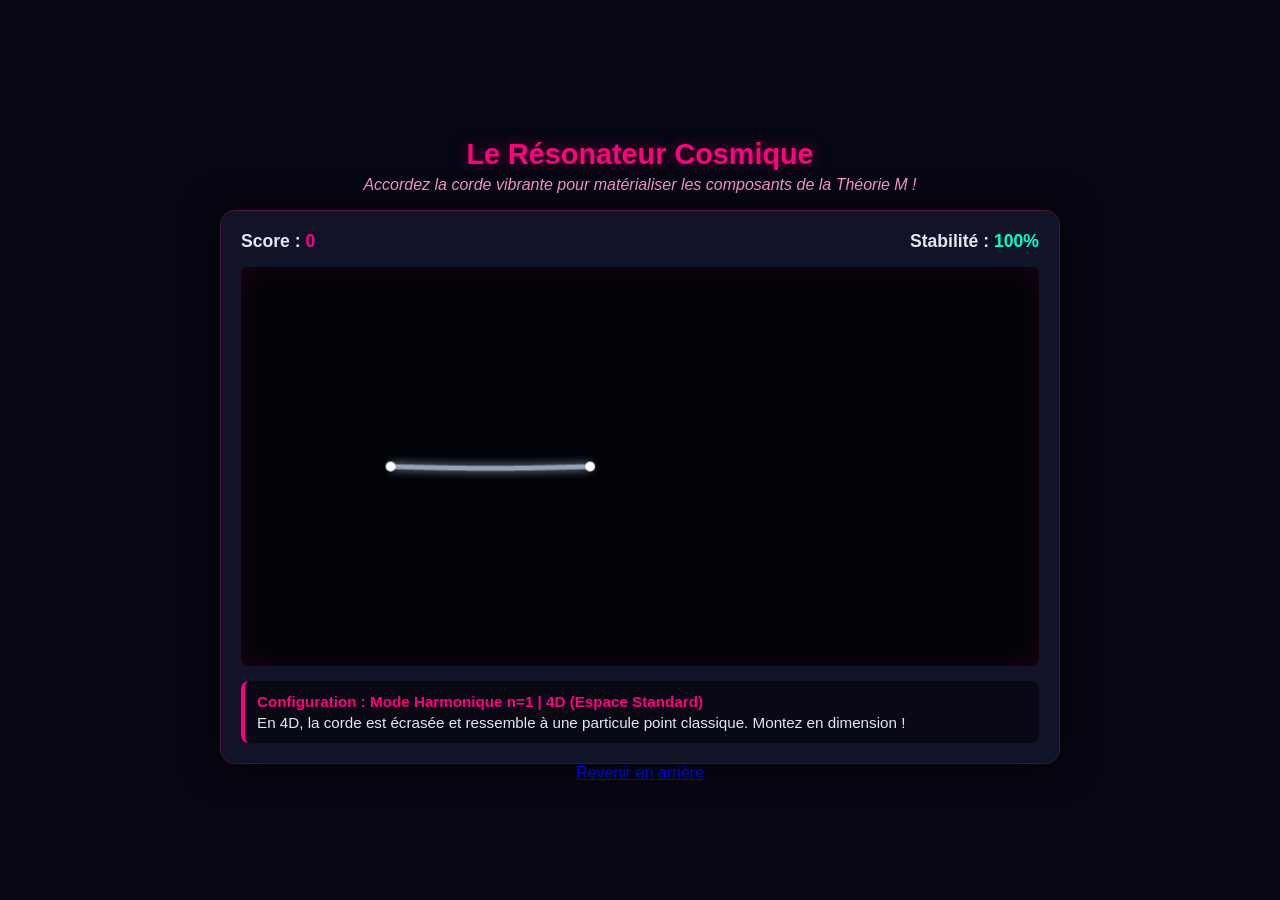
<file: theorie_des_cordes.html>
<!DOCTYPE html>
<html lang="fr">
<head>
    <meta charset="UTF-8">
    <meta name="viewport" content="width=device-width, initial-scale=1.0">
    <title>Labo Quantique - Théorie des Cordes & M</title>
    <style>
        body {
            margin: 0;
            background-color: #060713;
            color: #e2e8f0;
            font-family: 'Segoe UI', Tahoma, Geneva, Verdana, sans-serif;
            display: flex;
            flex-direction: column;
            align-items: center;
            justify-content: center;
            min-height: 100vh;
            padding: 10px;
            box-sizing: border-box;
        }
        h1 {
            color: #ff007f;
            margin-bottom: 5px;
            text-shadow: 0 0 15px rgba(255, 0, 127, 0.4);
            text-align: center;
            font-size: 1.8rem;
        }
        p {
            margin-top: 0;
            color: #ff99cc;
            font-style: italic;
            text-align: center;
        }
        #game-container {
            background: #111329;
            padding: 20px;
            border-radius: 15px;
            box-shadow: 0 0 35px rgba(0, 0, 0, 0.8);
            border: 1px solid #ff007f44;
            width: 100%;
            max-width: 840px;
            box-sizing: border-box;
        }
        canvas {
            background-color: #020308;
            border-radius: 8px;
            display: block;
            box-shadow: inset 0 0 30px rgba(255, 0, 127, 0.1);
            max-width: 100%;
            height: auto;
            margin: 0 auto;
        }
        .hud {
            display: flex;
            justify-content: space-between;
            align-items: center;
            margin-bottom: 15px;
            font-size: 1.1rem;
            font-weight: bold;
        }
        #resetBtn {
            background-color: #ff007f;
            color: white;
            border: none;
            padding: 8px 16px;
            border-radius: 6px;
            cursor: pointer;
            font-weight: bold;
            display: none;
        }
        .info-panel {
            background: rgba(0, 0, 0, 0.5);
            padding: 12px;
            border-radius: 8px;
            border-left: 4px solid #ff007f;
            margin-top: 15px;
            font-size: 0.95rem;
        }
        .info-title {
            font-weight: bold;
            color: #ff007f;
            margin-bottom: 4px;
        }
        .key {
            background: #222547;
            padding: 3px 6px;
            border-radius: 4px;
            border: 1px solid #444;
            font-family: monospace;
        }

        /* --- STYLES COMMANDES MOBILES TACTILES --- */
        #mobile-controls {
            display: none; /* Caché sur PC */
            margin-top: 20px;
            flex-direction: column;
            align-items: center;
            gap: 8px;
        }
        .row {
            display: flex;
            gap: 8px;
        }
        #mobile-controls button {
            width: 65px;
            height: 65px;
            font-size: 1.6rem;
            font-weight: bold;
            background-color: #1e2038;
            color: white;
            border: 2px solid #ff007f;
            border-radius: 12px;
            cursor: pointer;
            user-select: none;
            -webkit-user-select: none;
            transition: transform 0.1s;
        }
        #mobile-controls button:active {
            transform: scale(0.92);
            background-color: #ff007f;
        }

        /* Affichage des boutons uniquement sur les écrans tactiles/mobiles */
        @media (max-width: 768px) {
            #mobile-controls {
                display: flex;
            }
            .hud {
                font-size: 0.95rem;
            }
        }
    </style>
</head>
<body>

    <h1>Le Résonateur Cosmique</h1>
    <p>Accordez la corde vibrante pour matérialiser les composants de la Théorie M !</p>

    <div id="game-container">
        <div class="hud">
            <div>Score : <span id="score" style="color: #ff007f;">0</span></div>
            <button id="resetBtn" onclick="resetGame()">Réinitialiser</button>
            <div>Stabilité : <span id="stability" style="color: #00ffcc;">100%</span></div>
        </div>

        <canvas id="stringCanvas" width="800" height="400"></canvas>
        
        <div id="mobile-controls">
            <div class="row"><button id="btn-up">↑</button></div>
            <div class="row">
                <button id="btn-left">←</button>
                <button id="btn-down">↓</button>
                <button id="btn-right">→</button>
            </div>
        </div>
        
        <div class="info-panel">
            <div class="info-title" id="infoTitle">État de la Corde : Fondamental</div>
            <div id="infoText">Ajustez la fréquence avec ↑ / ↓ et changez de dimension avec ← / → pour intercepter les ondes entrantes.</div>
        </div>
    </div>
    <div>
    <center><a href="conclusion.html" class="bouton-lien">Revenir en arrière </a></center>
    </div>
    <script src="theorie_des_cordes.js"></script>
</body>
</html>
</file>
<file: main.css>
/* ==========================================
   1. STYLES COMMUNS (S'appliquent aux deux pages)
   ========================================== */
   body {
    background-color: black;
    background-repeat: no-repeat;
    background-size: cover;
    color: white;
    font-family: "Arial", sans-serif;
    padding: 30px 20px;
    margin: 0;
    width: 100%;
    height: 100%;
}

.lien-bouton{
    display:flex;
    justify-content: space-around;
    flex-wrap: wrap;
}

.lien-bouton > a {
margin: 5px;
}

h1 {
    color: rgb(255, 255, 255);
    text-align: center; /* Centre le texte proprement en CSS */
    margin-bottom: 30px;
    margin-top: 0;
    padding-top: 30px;
    font-family: Impact, Haettenschweiler, 'Arial Narrow Bold', sans-serif;
}

p, a {
    font-family: "Arial", sans-serif;
}


/* ==========================================
   2. GESTION DES IMAGES DE FOND (Via les ID)
   ========================================== */

/* Fond pour la page d'accueil */
#index {
    background-image: url("quantum.webp");
    background-size: cover;
    background-position: center;
    background-repeat: no-repeat;
    
    /* 🚀 LA COMMANDE MAGIQUE ICI : */
    background-attachment: fixed; /* Le fond reste bloqué, mais le texte peut défiler ! */
    
    /* On supprime position: fixed, width, height, et z-index qui bloquaient le body */
}


/* Fond pour la page du quiz */
#quiz {
    background-image: url("neon-waves-glow.png"); 
    background-position: center;
    background-size: cover;
    background-position: center;
    background-repeat: no-repeat;
    
    /* 🚀 LA COMMANDE MAGIQUE ICI : */
    background-attachment: fixed; /* Le fond reste bloqué, mais le texte peut défiler ! */
    
    /* On supprime position: fixed, width, height, et z-index qui bloquaient le body */
}

#modelstandart {
    background-image: url("Abstract-Dark-Matter-Mystery-Astrophysics.jpg");
    background-position: center;
    background-size: cover;
    width: 100vw;
    height: 100vh;
    position: fixed;
    z-index: -1;
}
#lagravitationquantique {
    background-image: url("Quantum-gravity.jpg");
    background-position: center;
    background-size: cover;
    background-position: center;
    background-repeat: no-repeat;
    
    /* 🚀 LA COMMANDE MAGIQUE ICI : */
    background-attachment: fixed; /* Le fond reste bloqué, mais le texte peut défiler ! */
    
    /* On supprime position: fixed, width, height, et z-index qui bloquaient le body */
}
/* ==========================================
   3. ÉLÉMENTS SPÉCIFIQUES (Surlignage & Bouton)
   ========================================== */

/* Style du texte surligné (<mark>) */
mark {
    background-color: #db8234; /* Ta couleur orange/corail */
    color: white;
    border-radius: 10px;       /* Angles arrondis */
    padding: 2px 8px;          /* Donne de l'air au texte */
}

/* Transformation du lien en un bouton moderne */
.bouton-lien {
    display: inline-block;
    margin-top: 20px;
    padding: 10px 20px;
    background-color: #db9b34;  /* Bleu électrique */
    color: white;
    text-decoration: none;      /* Enlève le soulignement des liens */
    border-radius: 5px;         /* Angles arrondis pour le bouton */
    font-weight: bold;
    transition: background-color 0.2s ease; /* Effet fluide au survol */
}

/* Effet visuel quand la souris passe sur le bouton */
.bouton-lien:hover {
    background-color: #2980b9;  /* Bleu un peu plus sombre */
}


/* Style de base de la boîte de texte (fermée) */
details .details-content {
    max-height: 0;        /* Hauteur à zéro pour la cacher */
    overflow: hidden;     /* Empêche le texte de dépasser pendant l'animation */
    opacity: 0;           /* Totalement invisible au départ */
    transition: max-height 1s ease-out, opacity 1s ease; /* Vitesse de l'effet */
}

/* Style automatique quand l'utilisateur clique et ouvre la balise [open] */
details[open] .details-content {
    max-height: 200px;    /* Ajuste cette valeur si ton texte est très long */
    opacity: 1;           /* Devient complètement visible */
    padding-top: 10px;
    transition: max-height 1s ease-in, opacity 1s ease; /* Vitesse de l'effet */    /* Petit espace optionnel entre le titre et le texte */
}

/* Optionnel : Un petit effet de style sur le titre cliquable */
summary {
    cursor: pointer;      /* Transforme le curseur en main au survol */
    font-weight: bold;
    outline: none;
}

.box-shadow{
    background-color: rgba(4, 4, 4, 0.6);
    border-radius: 15px;
    padding: 10px;
    margin: 41px;
    box-shadow: -4px 4px 10px 1px;
}

#schrodiCat{
    cursor:pointer;
}

#schrodiCat {
    color: gray; /* Couleur grise pour le mystère */
    font-style: italic;
}

/* État 0 : Le chat est vivant (Vert) */
#schrodiCat[data-value="0"] {
    color: #2ecc71;
    font-style: normal;
}

/* État 1 : Le chat est mort (Rouge) */
#schrodiCat[data-value="1"] {
    color: #e74c3c;
    font-style: normal;
}

.ml-2 {
    margin-left: 41px;;
}

  
.BackGroundWhite{
        display: block;       /* 1. Transforme l'image en bloc (prend toute la largeur disponible) */
        margin-left: auto;    /* 2. Calcule automatiquement la marge à gauche */
        margin-right: auto;   /* 3. Calcule automatiquement la marge à droite */
        background-color: rgb(255, 255, 255);
        width:500px;
        border-radius: 15px;
        display: flex;
        justify-content: center; /* Centre horizontalement */
        align-items: center;     /* Optionnel : Centre aussi verticalement si la boîte a une hauteur */
}

.boutonlienyoutube{
    display: flex;
    align-items: center;
    width:200px;
    margin-top: 20px;
    padding: 10px 20px;
    background-color: rgb(0, 0, 0);  /* Bleu électrique */
    color: white;
    text-decoration: none;      /* Enlève le soulignement des liens */
    border-radius: 20px;         /* Angles arrondis pour le bouton */
    font-weight: bold;
    transition: background-color 0.2s ease; /* Effet fluide au survol */
}
.boutonlienyoutube > img{
    height:30px;
    margin-right: 5px;
} 
.qrcode{
    background-image: url("Capture d’écran 2026-06-18 à 10.50.38.png");
     width: 150px; /* Force l'image à faire 200 pixels de large */
     display: block;       /* Force l'image à se comporter comme un bloc */
    margin-left: auto;    /* Centre à gauche */
    margin-right: auto;   /* Centre à droite */
    
    margin-top: 40px;
    
}
.reset{
    background-image: url("repeat-sign-reload-icon-refresh-260nw-2130838613.webp");
}
/* --- STYLE NORMAL (PC portable et fixe) --- */
.body {
    font-size: 18px;
}

/* --- STYLE POUR SMARTPHONES (Écrans de moins de 768px de large) --- */
@media (max-width: 768px) {
    body {
        font-size: 16px; /* On baisse un peu la taille du texte sur téléphone */
    }
    
    h1 {
        font-size: 1.8rem; /* On rétrécit le gros titre pour qu'il tienne sur une ligne */
    }
    
    .qr-code {
        width: 60%; /* Le QR code prendra un peu plus de place sur un petit écran */
    }
    .BackGroundWhite{
        max-width:300px;
    }

    #modelstandart {
        background-image: url("quantum.webp");
        background-position: center;
    }

    
}
#resetBtn {
    background-color: #ff3366;
    color: #fff;
    border: 1px solid #ff5588;
    padding: 8px 16px;
    font-size: 1rem;
    font-weight: bold;
    border-radius: 6px;
    cursor: pointer;
    box-shadow: 0 0 10px rgba(255, 51, 102, 0.4);
    transition: all 0.2s ease;
    display: none; /* Caché au début */
}
#resetBtn:hover {
    background-color: #ff5588;
    box-shadow: 0 0 15px rgba(255, 51, 102, 0.8);
    transform: scale(1.05);
}
/* Rend le Canvas fluide sur tous les écrans */
canvas {
    max-width: 100%;
    height: auto;
}

/* Cache les contrôles mobiles par défaut sur PC */
#mobile-controls {
    display: none;
    margin-top: 15px;
    flex-direction: column;
    align-items: center;
    gap: 5px;
}

.row {
    display: flex;
    gap: 5px;
}

#mobile-controls button {
    width: 60px;
    height: 60px;
    font-size: 1.5rem;
    font-weight: bold;
    background-color: #222547;
    color: white;
    border: 2px solid #ff007f; /* Ajuste la couleur selon le jeu */
    border-radius: 10px;
    user-select: none; /* Évite de sélectionner le texte en restant appuyé */
}

/* Active les boutons uniquement sur les écrans de tablettes/smartphones */
@media (max-width: 768px) {
    #mobile-controls {
        display: flex;
    }
}
.logo-psi {
    font-size: 2.2rem; /* Plus grand que le reste du texte */
    font-weight: bold;
    color: #38bdf8; /* Couleur cyan */
    text-shadow: 0 0 15px rgba(56, 189, 248, 0.8), 0 0 30px rgba(56, 189, 248, 0.4); /* Double lueur néon */
    margin-right: 5px;
}
</file>
